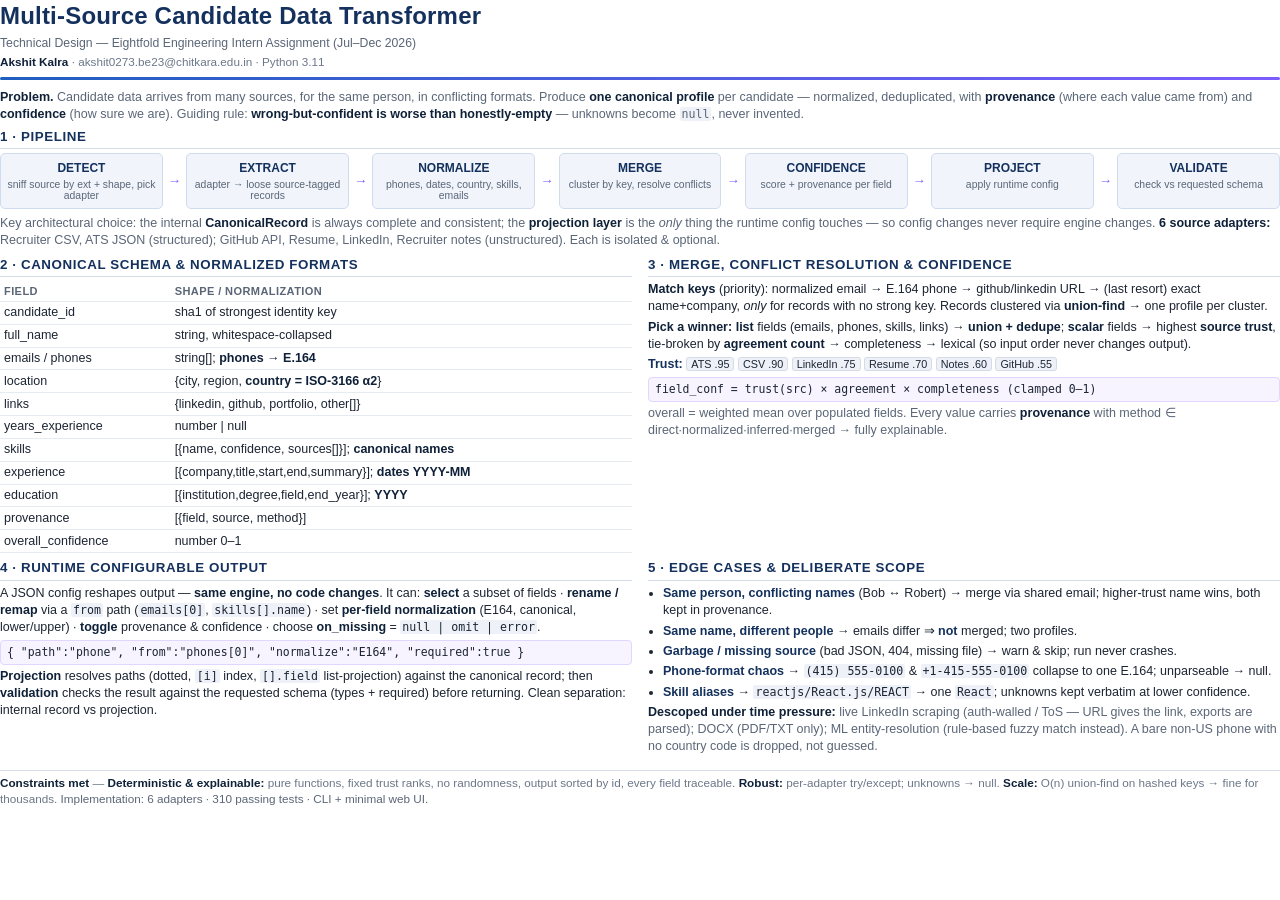
<file: design/design_onepager.html>
<!doctype html>
<html lang="en">
<head>
<meta charset="utf-8">
<style>
  @page { size: A4; margin: 7mm 12mm; }
  * { box-sizing: border-box; }
  html, body { margin: 0; padding: 0; }
  body {
    font: 9.4pt/1.36 "Segoe UI", Helvetica, Arial, sans-serif;
    color: #1c2533; -webkit-print-color-adjust: exact; print-color-adjust: exact;
  }
  h1 { font-size: 18pt; margin: 0; color: #14315d; letter-spacing: .2px; }
  .sub { font-size: 9.2pt; color: #5a6677; margin: 2px 0 0; }
  .meta { font-size: 8.8pt; color: #6b7788; margin-top: 3px; }
  .rule { height: 2.5px; background: linear-gradient(90deg,#1f5fbf,#7c5cff); border-radius:2px; margin: 7px 0 9px; }

  h2 {
    font-size: 10pt; text-transform: uppercase; letter-spacing: .6px;
    color: #14315d; margin: 0 0 4px; padding-bottom: 2.5px; border-bottom: 1px solid #d4dce8;
  }
  section { margin-bottom: 6.5px; }
  .cols { display: grid; grid-template-columns: 1fr 1fr; gap: 6.5px 16px; }
  p { margin: 0 0 3.4px; }
  b, strong { color: #0f2138; }
  code { font-family: Consolas, monospace; font-size: 8.7pt; background: #eef2f8; padding: 0 2px; border-radius: 2px; }
  ul { margin: 0; padding-left: 15px; }
  li { margin: 0 0 3.4px; }
  .muted { color: #5a6677; }

  /* pipeline flow */
  .flow { display: flex; align-items: stretch; gap: 5px; flex-wrap: wrap; margin: 3px 0 6px; }
  .step { flex: 1 1 0; min-width: 0; background: #f1f5fb; border: 1px solid #cfdcef; border-radius: 5px;
          padding: 6px 5px; text-align: center; }
  .step b { display: block; font-size: 9pt; color: #14315d; }
  .step span { font-size: 7.8pt; color: #5a6677; line-height: 1.12; display: block; margin-top: 2px; }
  .arrow { align-self: center; color: #7c5cff; font-weight: bold; font-size: 10pt; }

  table { width: 100%; border-collapse: collapse; }
  td, th { text-align: left; padding: 2.4px 4px; vertical-align: top; border-bottom: 1px solid #e6ebf2; }
  th { color: #5a6677; font-weight: 600; font-size: 8.3pt; text-transform: uppercase; letter-spacing: .4px; }
  .tag { background: #eef2f8; border: 1px solid #d4dce8; border-radius: 3px; padding: 0 4px; font-size: 8.1pt; }

  .pill { display:inline-block; background:#14315d; color:#fff; border-radius: 3px; padding: 0 4px; font-size: 8pt; }
  .twoline b { color:#14315d; }
  .formula { background:#f7f3ff; border:1px solid #e0d6ff; border-radius:4px; padding:4px 6px; font-family:Consolas,monospace; font-size:8.6pt; margin:3px 0; }
  .edge b { color:#14315d; }
</style>
</head>
<body>

  <h1>Multi-Source Candidate Data Transformer</h1>
  <p class="sub">Technical Design — Eightfold Engineering Intern Assignment (Jul–Dec 2026)</p>
  <p class="meta"><b>Akshit Kalra</b> · akshit0273.be23@chitkara.edu.in · Python 3.11</p>
  <div class="rule"></div>

  <p class="muted" style="margin-bottom:5px"><b>Problem.</b> Candidate data arrives from many sources, for the same person, in conflicting formats.
  Produce <b>one canonical profile</b> per candidate — normalized, deduplicated, with <b>provenance</b> (where each value came from)
  and <b>confidence</b> (how sure we are). Guiding rule: <b>wrong-but-confident is worse than honestly-empty</b> — unknowns become <code>null</code>, never invented.</p>

  <!-- 1. PIPELINE -->
  <section>
    <h2>1 · Pipeline</h2>
    <div class="flow">
      <div class="step"><b>DETECT</b><span>sniff source by ext + shape, pick adapter</span></div>
      <div class="arrow">→</div>
      <div class="step"><b>EXTRACT</b><span>adapter → loose source-tagged records</span></div>
      <div class="arrow">→</div>
      <div class="step"><b>NORMALIZE</b><span>phones, dates, country, skills, emails</span></div>
      <div class="arrow">→</div>
      <div class="step"><b>MERGE</b><span>cluster by key, resolve conflicts</span></div>
      <div class="arrow">→</div>
      <div class="step"><b>CONFIDENCE</b><span>score + provenance per field</span></div>
      <div class="arrow">→</div>
      <div class="step"><b>PROJECT</b><span>apply runtime config</span></div>
      <div class="arrow">→</div>
      <div class="step"><b>VALIDATE</b><span>check vs requested schema</span></div>
    </div>
    <p class="muted">Key architectural choice: the internal <b>CanonicalRecord</b> is always complete and consistent; the <b>projection layer</b>
    is the <i>only</i> thing the runtime config touches — so config changes never require engine changes.
    <b>6 source adapters:</b> Recruiter&nbsp;CSV, ATS&nbsp;JSON <span class="muted">(structured)</span>; GitHub&nbsp;API, Resume, LinkedIn, Recruiter&nbsp;notes <span class="muted">(unstructured)</span>. Each is isolated &amp; optional.</p>
  </section>

  <div class="cols">
    <!-- 2. SCHEMA -->
    <section>
      <h2>2 · Canonical schema &amp; normalized formats</h2>
      <table>
        <tr><th>Field</th><th>Shape / normalization</th></tr>
        <tr><td>candidate_id</td><td>sha1 of strongest identity key</td></tr>
        <tr><td>full_name</td><td>string, whitespace-collapsed</td></tr>
        <tr><td>emails / phones</td><td>string[]; <b>phones → E.164</b></td></tr>
        <tr><td>location</td><td>{city, region, <b>country = ISO-3166 α2</b>}</td></tr>
        <tr><td>links</td><td>{linkedin, github, portfolio, other[]}</td></tr>
        <tr><td>years_experience</td><td>number | null</td></tr>
        <tr><td>skills</td><td>[{name, confidence, sources[]}]; <b>canonical names</b></td></tr>
        <tr><td>experience</td><td>[{company,title,start,end,summary}]; <b>dates YYYY-MM</b></td></tr>
        <tr><td>education</td><td>[{institution,degree,field,end_year}]; <b>YYYY</b></td></tr>
        <tr><td>provenance</td><td>[{field, source, method}]</td></tr>
        <tr><td>overall_confidence</td><td>number 0–1</td></tr>
      </table>
    </section>

    <!-- 3. MERGE + CONFIDENCE -->
    <section>
      <h2>3 · Merge, conflict resolution &amp; confidence</h2>
      <p><b>Match keys</b> (priority): normalized email → E.164 phone → github/linkedin URL → (last resort) exact name+company,
      <i>only</i> for records with no strong key. Records clustered via <b>union-find</b> → one profile per cluster.</p>
      <p><b>Pick a winner:</b> <b>list</b> fields (emails, phones, skills, links) → <b>union + dedupe</b>;
      <b>scalar</b> fields → highest <b>source trust</b>, tie-broken by <b>agreement count</b> → completeness → lexical (so input order never changes output).</p>
      <p class="twoline"><b>Trust:</b> <span class="tag">ATS .95</span> <span class="tag">CSV .90</span> <span class="tag">LinkedIn .75</span> <span class="tag">Resume .70</span> <span class="tag">Notes .60</span> <span class="tag">GitHub .55</span></p>
      <div class="formula">field_conf = trust(src) × agreement × completeness  (clamped 0–1)</div>
      <p class="muted">overall = weighted mean over populated fields. Every value carries <b>provenance</b> with method ∈ direct·normalized·inferred·merged → fully explainable.</p>
    </section>
  </div>

  <div class="cols">
    <!-- 4. CONFIG -->
    <section>
      <h2>4 · Runtime configurable output</h2>
      <p>A JSON config reshapes output — <b>same engine, no code changes</b>. It can: <b>select</b> a subset of fields ·
      <b>rename / remap</b> via a <code>from</code> path (<code>emails[0]</code>, <code>skills[].name</code>) ·
      set <b>per-field normalization</b> (E164, canonical, lower/upper) · <b>toggle</b> provenance &amp; confidence ·
      choose <b>on_missing</b> = <code>null | omit | error</code>.</p>
      <div class="formula">{ "path":"phone", "from":"phones[0]", "normalize":"E164", "required":true }</div>
      <p><b>Projection</b> resolves paths (dotted, <code>[i]</code> index, <code>[].field</code> list-projection) against the canonical record;
      then <b>validation</b> checks the result against the requested schema (types + required) before returning. Clean separation: internal record vs projection.</p>
    </section>

    <!-- 5. EDGE CASES -->
    <section>
      <h2>5 · Edge cases &amp; deliberate scope</h2>
      <ul class="edge">
        <li><b>Same person, conflicting names</b> (Bob ↔ Robert) → merge via shared email; higher-trust name wins, both kept in provenance.</li>
        <li><b>Same name, different people</b> → emails differ ⇒ <b>not</b> merged; two profiles.</li>
        <li><b>Garbage / missing source</b> (bad JSON, 404, missing file) → warn &amp; skip; run never crashes.</li>
        <li><b>Phone-format chaos</b> → <code>(415) 555-0100</code> &amp; <code>+1-415-555-0100</code> collapse to one E.164; unparseable → null.</li>
        <li><b>Skill aliases</b> → <code>reactjs/React.js/REACT</code> → one <code>React</code>; unknowns kept verbatim at lower confidence.</li>
      </ul>
      <p class="muted" style="margin-top:3px"><b>Descoped under time pressure:</b> live LinkedIn scraping (auth-walled / ToS — URL gives the link, exports are parsed); DOCX (PDF/TXT only); ML entity-resolution (rule-based fuzzy match instead). A bare non-US phone with no country code is dropped, not guessed.</p>
    </section>
  </div>

  <p class="meta" style="margin-top:5px; border-top:1px solid #d4dce8; padding-top:4px">
  <b>Constraints met</b> — <b>Deterministic &amp; explainable:</b> pure functions, fixed trust ranks, no randomness, output sorted by id, every field traceable.
  <b>Robust:</b> per-adapter try/except; unknowns → null. <b>Scale:</b> O(n) union-find on hashed keys → fine for thousands. <span class="muted">Implementation: 6 adapters · 310 passing tests · CLI + minimal web UI.</span></p>

</body>
</html>
</file>
